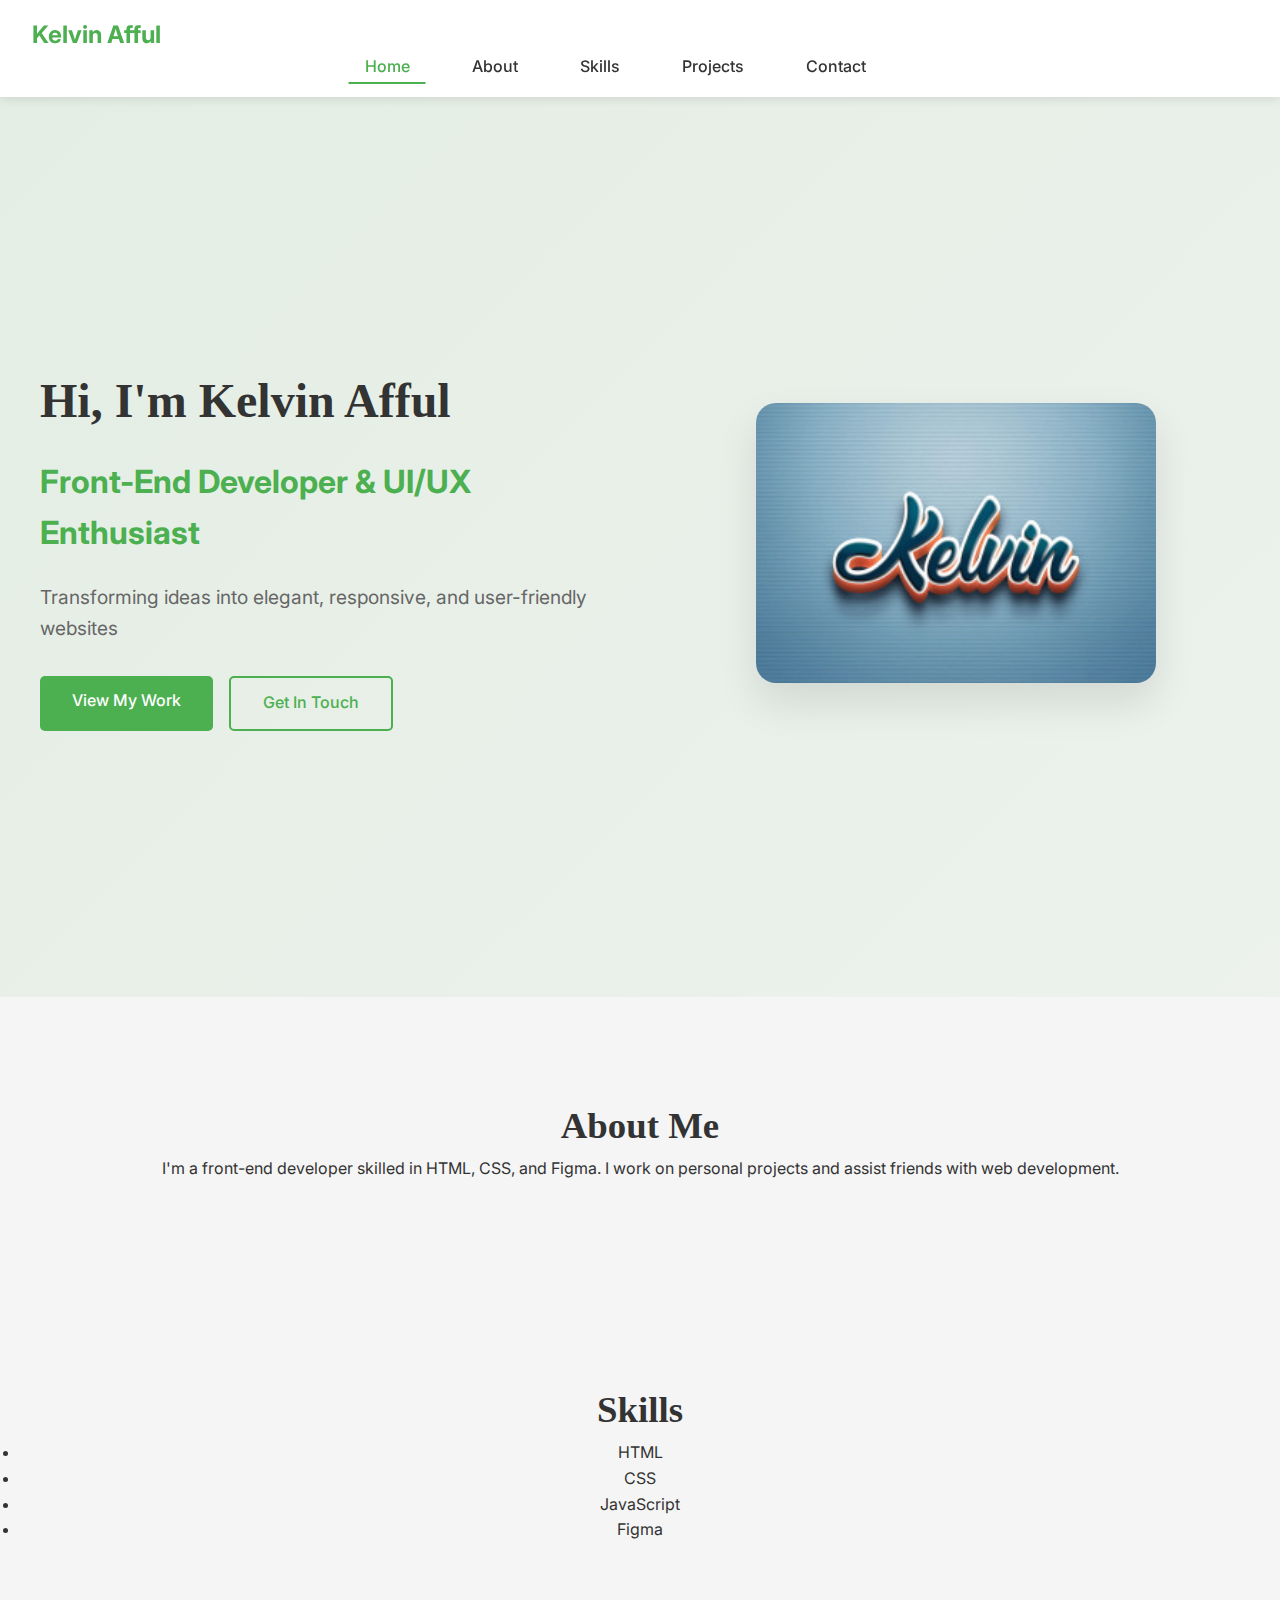
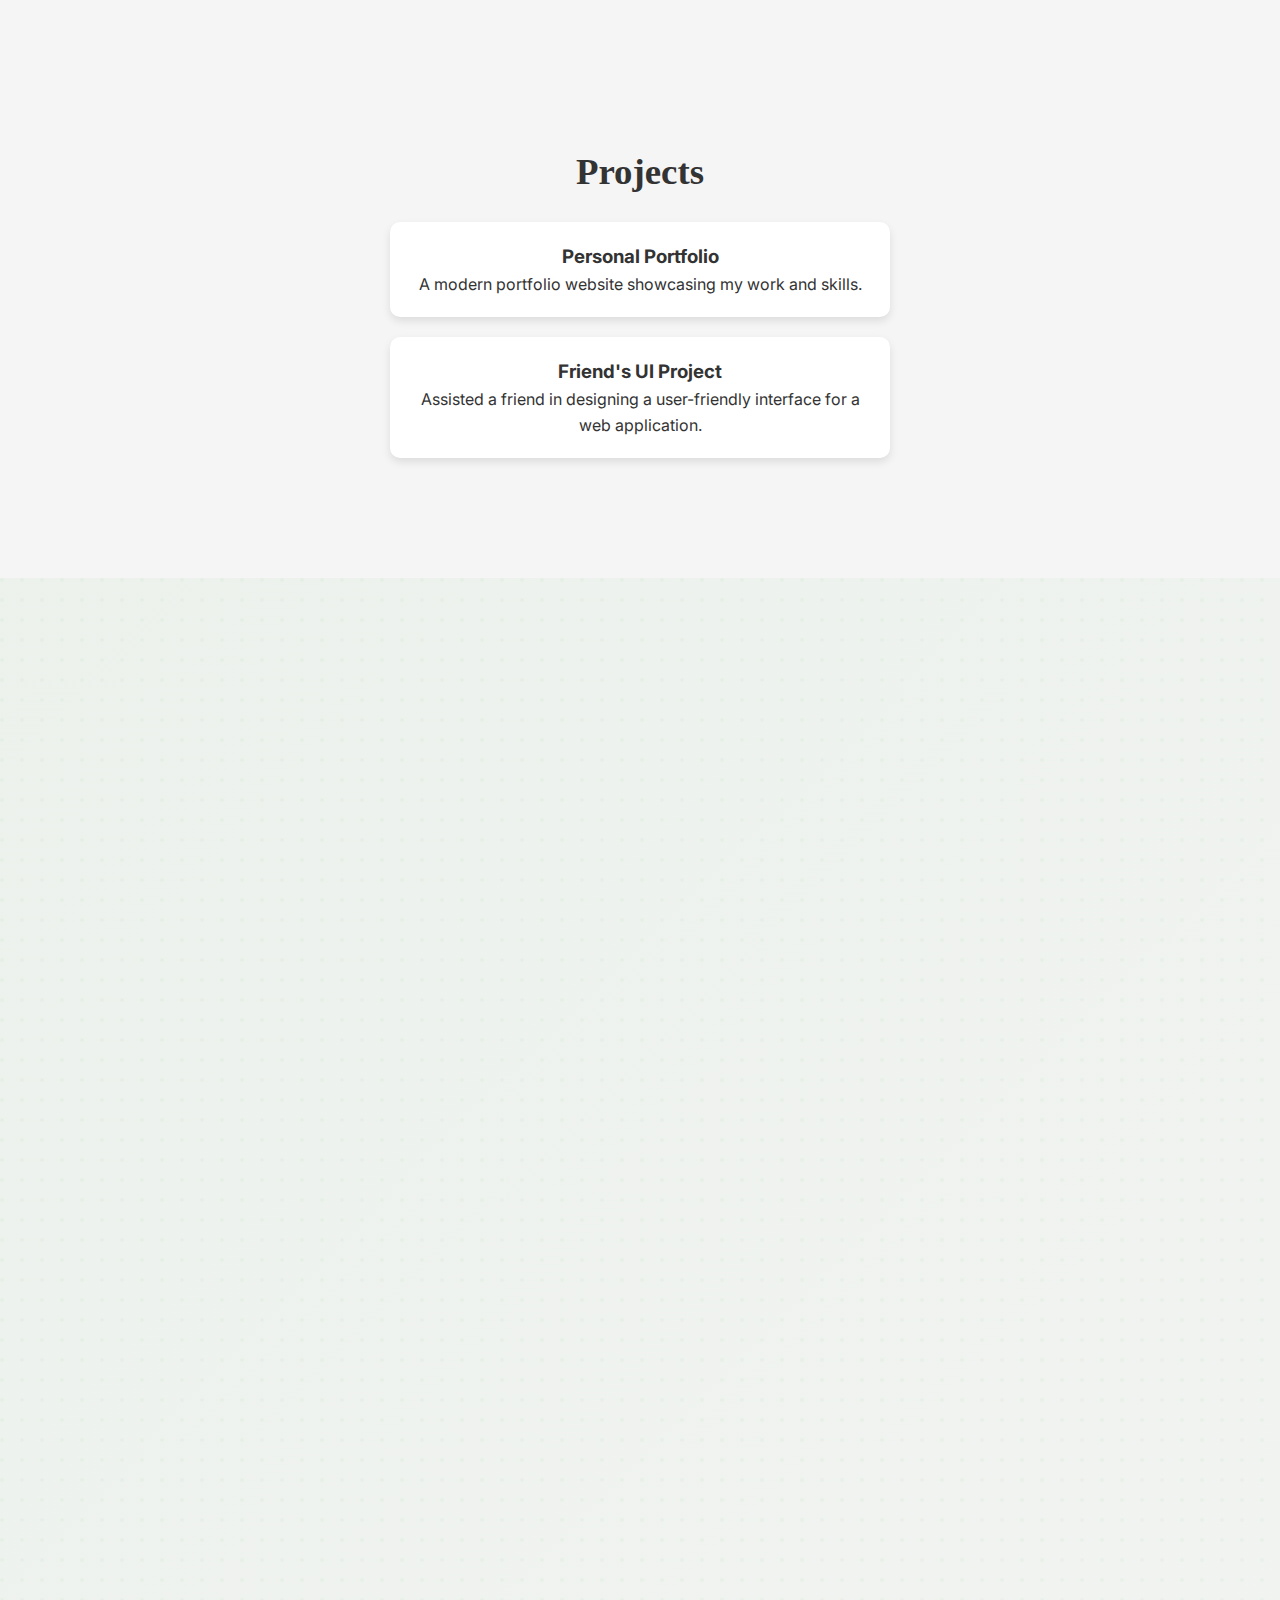
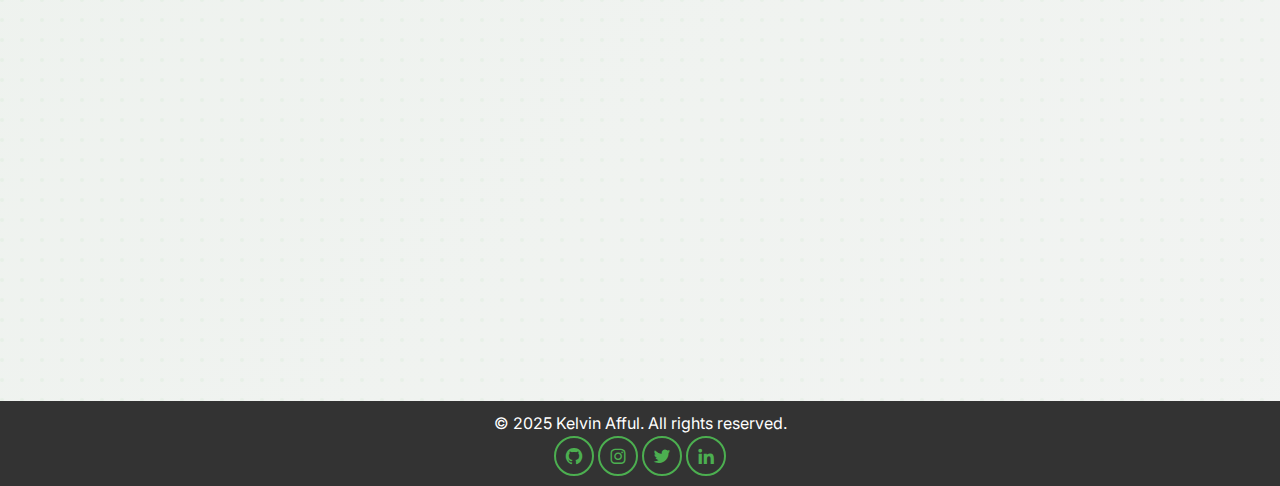
<file: index.html>
<!DOCTYPE html>
<html lang="en">
<head>
 <meta charset="UTF-8">
 <meta name=viewport content="width=device-width, initial-scale=1.0">
 <title>Kelvin Afful - Portfolio</title>
 <link rel="preconnect" href="https://fonts.googleapis.com">
 <link rel="preconnect" href="https://fonts.gstatic.com" crossorigin>
 <link href="https://fonts.googleapis.com/css2?family=Inter:wght@400;500;600;700&display=swap" rel="stylesheet">
 <link rel="stylesheet" href="style.css">
 <link href='https://unpkg.com/boxicons@2.1.4/css/boxicons.min.css' rel='stylesheet'>
 <link rel="shortcut icon" href="./kelvin-1321708114491qqylvxqmwa.jpg">
 <script defer src="script.js"></script>
</head>
<body>
 <header>
 <h1>Kelvin Afful</h1>
 <nav>
 <ul>
 <li><a href="./index.html" class="nav-link active">Home</a></li>
 <li><a href="./about.html" class="nav-link">About</a></li>
 <li><a href="./skills.html" class="nav-link">Skills</a></li>
 <li><a href="./projects.html" class="nav-link">Projects</a></li>
 <li><a href="contact.html" class="nav-link">Contact</a></li>
 <li>
 <button id="theme-toggle" aria-label="Toggle dark mode">
 <i class='bx bx-moon'></i>
 </button>
 </li>
 </ul>
 </nav>
 </header>
 <section id="hero">
    <div class="hero-content">
        <div class="hero-text">
            <h2>Hi, I'm Kelvin Afful</h2>
            <h3 class="typing-text">Front-End Developer & UI/UX Enthusiast</h3>
            <p>Transforming ideas into elegant, responsive, and user-friendly websites</p>
            <div class="hero-buttons">
                <a href="./projects.html" class="btn primary-btn">View My Work</a>
                <a href="./contact.html" class="btn secondary-btn">Get In Touch</a>
            </div>
        </div>
        <div class="hero-image">
            <img src="kelvin-1321708114491qqylvxqmwa.jpg" alt="Kelvin Afful" class="profile-picture">
        </div>
    </div>
 </section>
 <section id="about">
 <h2>About Me</h2>
 <p>I'm a front-end developer skilled in HTML, CSS, and Figma. I work on personal projects and 
assist friends with web development.</p>
 </section>
 <section id="skills">
 <h2>Skills</h2>
 <ul>
 <li>HTML</li>
 <li>CSS</li>
 <li>JavaScript</li>
 <li>Figma</li>
 </ul>
 </section>
 <section id="projects">
 <h2>Projects</h2>
 <div class="project">
 <h3>Personal Portfolio</h3>
 <p>A modern portfolio website showcasing my work and skills.</p>
 </div>
 <div class="project">
 <h3>Friend's UI Project</h3>
 <p>Assisted a friend in designing a user-friendly interface for a web application.</p>
 </div>
 </section>
 <section id="contact" class="contact-section">
    <div class="section-header" data-aos="fade-up">
        <span class="section-subtitle">Contact</span>
        <h2 class="section-title">Let's Work Together</h2>
        <p class="section-description">Feel free to reach out for collaborations or just a friendly hello</p>
    </div>
    
    <div class="contact-container">
        <div class="contact-info">
            <div class="info-header" data-aos="fade-right">
                <h3>Let's create something amazing together.</h3>
                <p>Drop me a line, and I'll get back to you as soon as possible.</p>
            </div>
            
            <div class="info-cards">
                <div class="contact-card" data-aos="fade-right">
                    <div class="card-icon">
                        <i class='bx bx-envelope'></i>
                    </div>
                    <div class="card-content">
                        <h4>Email</h4>
                        <a href="mailto:kelvinpaa135@gmail.com" class="contact-link">
                            kelvinpaa135@gmail.com
                            <i class='bx bx-right-arrow-alt'></i>
                        </a>
                    </div>
                </div>

                <div class="contact-card" data-aos="fade-right" data-aos-delay="100">
                    <div class="card-icon">
                        <i class='bx bx-current-location'></i>
                    </div>
                    <div class="card-content">
                        <h4>Location</h4>
                        <p>Ghana</p>
                        <span class="status-badge">Available for Remote Work</span>
                    </div>
                </div>

                <div class="contact-card" data-aos="fade-right" data-aos-delay="200">
                    <div class="card-icon">
                        <i class='bx bx-time-five'></i>
                    </div>
                    <div class="card-content">
                        <h4>Working Hours</h4>
                        <p>Monday - Friday</p>
                        <span class="time-badge">9:00 AM - 6:00 PM GMT</span>
                    </div>
                </div>
            </div>

            <div class="social-connect" data-aos="fade-up">
                <h4>Connect With Me</h4>
                <div class="social-links">
                    <a href="https://github.com/Ke12in" class="social-icon" aria-label="GitHub">
                        <i class='bx bxl-github'></i>
                        <span class="tooltip">GitHub</span>
                    </a>
                    <a href="https://www.instagram.com/kh.ris.tos.ny/" class="social-icon" aria-label="Instagram">
                        <i class='bx bxl-instagram'></i>
                        <span class="tooltip">Instagram</span>
                    </a>
                    <a href="https://twitter.com/be_popular_" class="social-icon" aria-label="Twitter">
                        <i class='bx bxl-twitter'></i>
                        <span class="tooltip">Twitter</span>
                    </a>
                    <a href="https://www.linkedin.com/in/kelvin-afful-2049262b8/" class="social-icon" aria-label="LinkedIn">
                        <i class='bx bxl-linkedin'></i>
                        <span class="tooltip">LinkedIn</span>
                    </a>
                </div>
            </div>
        </div>

        <form class="contact-form" id="contact-form" data-aos="fade-left">
            <div class="form-header">
                <span class="form-subtitle">Get in Touch</span>
                <h3>Let's Talk About Your Project</h3>
                <p>Share your ideas and let's create something extraordinary together.</p>
            </div>
            
            <div class="form-body">
                <div class="form-group">
                    <div class="input-container">
                        <input type="text" id="name" name="name" required class="form-input">
                        <i class='bx bx-user input-icon'></i>
                        <label for="name" class="form-label">Your Name</label>
                    </div>
                </div>

                <div class="form-group">
                    <div class="input-container">
                        <input type="email" id="email" name="email" required class="form-input">
                        <i class='bx bx-envelope input-icon'></i>
                        <label for="email" class="form-label">Your Email</label>
                    </div>
                </div>

                <div class="form-group">
                    <div class="input-container">
                        <input type="text" id="subject" name="subject" required class="form-input">
                        <i class='bx bx-edit input-icon'></i>
                        <label for="subject" class="form-label">Subject</label>
                    </div>
                </div>

                <div class="form-group">
                    <div class="input-container">
                        <textarea id="message" name="message" required class="form-input"></textarea>
                        <i class='bx bx-message-detail input-icon message-icon'></i>
                        <label for="message" class="form-label">Your Message</label>
                    </div>
                </div>

                <button type="submit" class="submit-btn">
                    <div class="btn-content">
                        <span>Send Message</span>
                        <i class='bx bx-send'></i>
                    </div>
                    <div class="btn-loading">
                        <svg viewBox="25 25 50 50">
                            <circle cx="50" cy="50" r="20"></circle>
                        </svg>
                    </div>
                </button>
            </div>
        </form>
    </div>
</section>
 <footer>
 <p>© 2025 Kelvin Afful. All rights reserved.</p>
 <div class="foot">
    <a href="https://github.com/Ke12in"><i class='bx bxl-github'></i></a>
    <a href="https://www.instagram.com/kh.ris.tos.ny/"><i class='bx bxl-instagram'></i></a>
    <a href="https://twitter.com/be_popular_"><i class='bx bxl-twitter'></i></a>
    <a href="https://www.linkedin.com/in/kelvin-afful-2049262b8/"><i class='bx bxl-linkedin'></i></a>
</div>
 </footer>
</body>
</html>
</file>
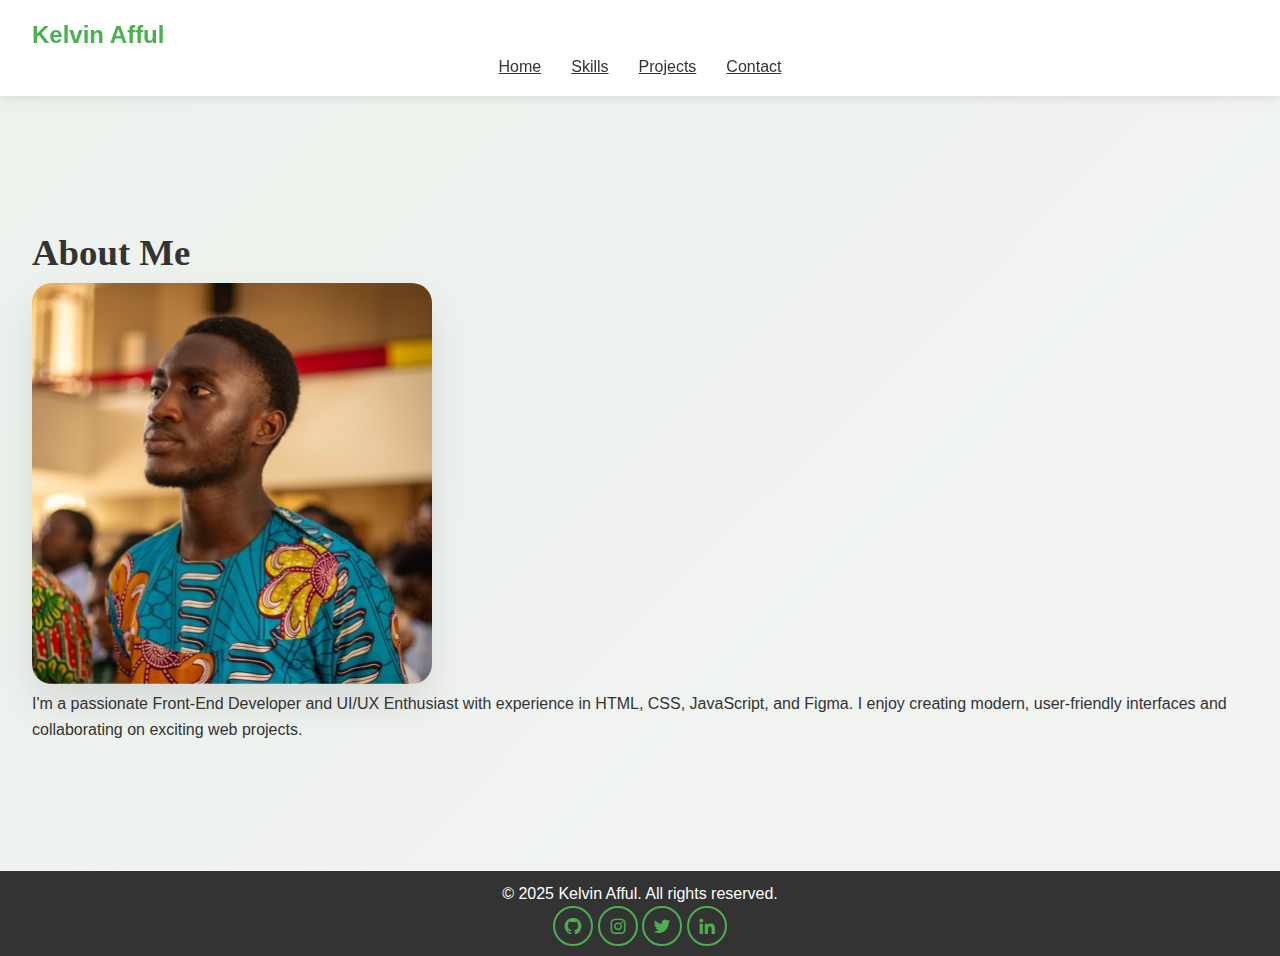
<file: about.html>
<!DOCTYPE html>
<html lang="en">
<head>
    <meta charset="UTF-8">
    <meta name="viewport" content="width=device-width, initial-scale=1.0">
    <title>About Me | Kelvin Afful</title>
    <link rel="stylesheet" href="./style.css">
    <link href='https://unpkg.com/boxicons@2.1.4/css/boxicons.min.css' rel='stylesheet'>
    <link rel="shortcut icon" href="./kelvin-1321708114491qqylvxqmwa.jpg">
</head>
<body>
    <header>
        <h1>Kelvin Afful</h1>
        <nav>
            <ul>
                <li><a href="index.html">Home</a></li>
                <li><a href="skills.html">Skills</a></li>
                <li><a href="projects.html">Projects</a></li>
                <li><a href="contact.html">Contact</a></li>
            </ul>
        </nav>
    </header>

    <main class="about-section">
        <h2>About Me</h2>
        <div class="about-container">
            <img src="./1740499702905.jpeg" alt="Kelvin Afful" class="profile-img">
            <p>
                I'm a passionate Front-End Developer and UI/UX Enthusiast with experience in HTML, CSS, JavaScript, and Figma.
                I enjoy creating modern, user-friendly interfaces and collaborating on exciting web projects.
            </p>
        </div>
    </main>

    <footer>
        <p>© 2025 Kelvin Afful. All rights reserved.</p>
        <div class="foot">
            <a href="https://github.com/Ke12in"><i class='bx bxl-github'></i></a>
            <a href="https://www.instagram.com/kh.ris.tos.ny/"><i class='bx bxl-instagram'></i></a>
            <a href="https://twitter.com/be_popular_"><i class='bx bxl-twitter'></i></a>
            <a href="https://www.linkedin.com/in/kelvin-afful-2049262b8/"><i class='bx bxl-linkedin'></i></a>
        </div>
    </footer>
</body>
</html>
</file>
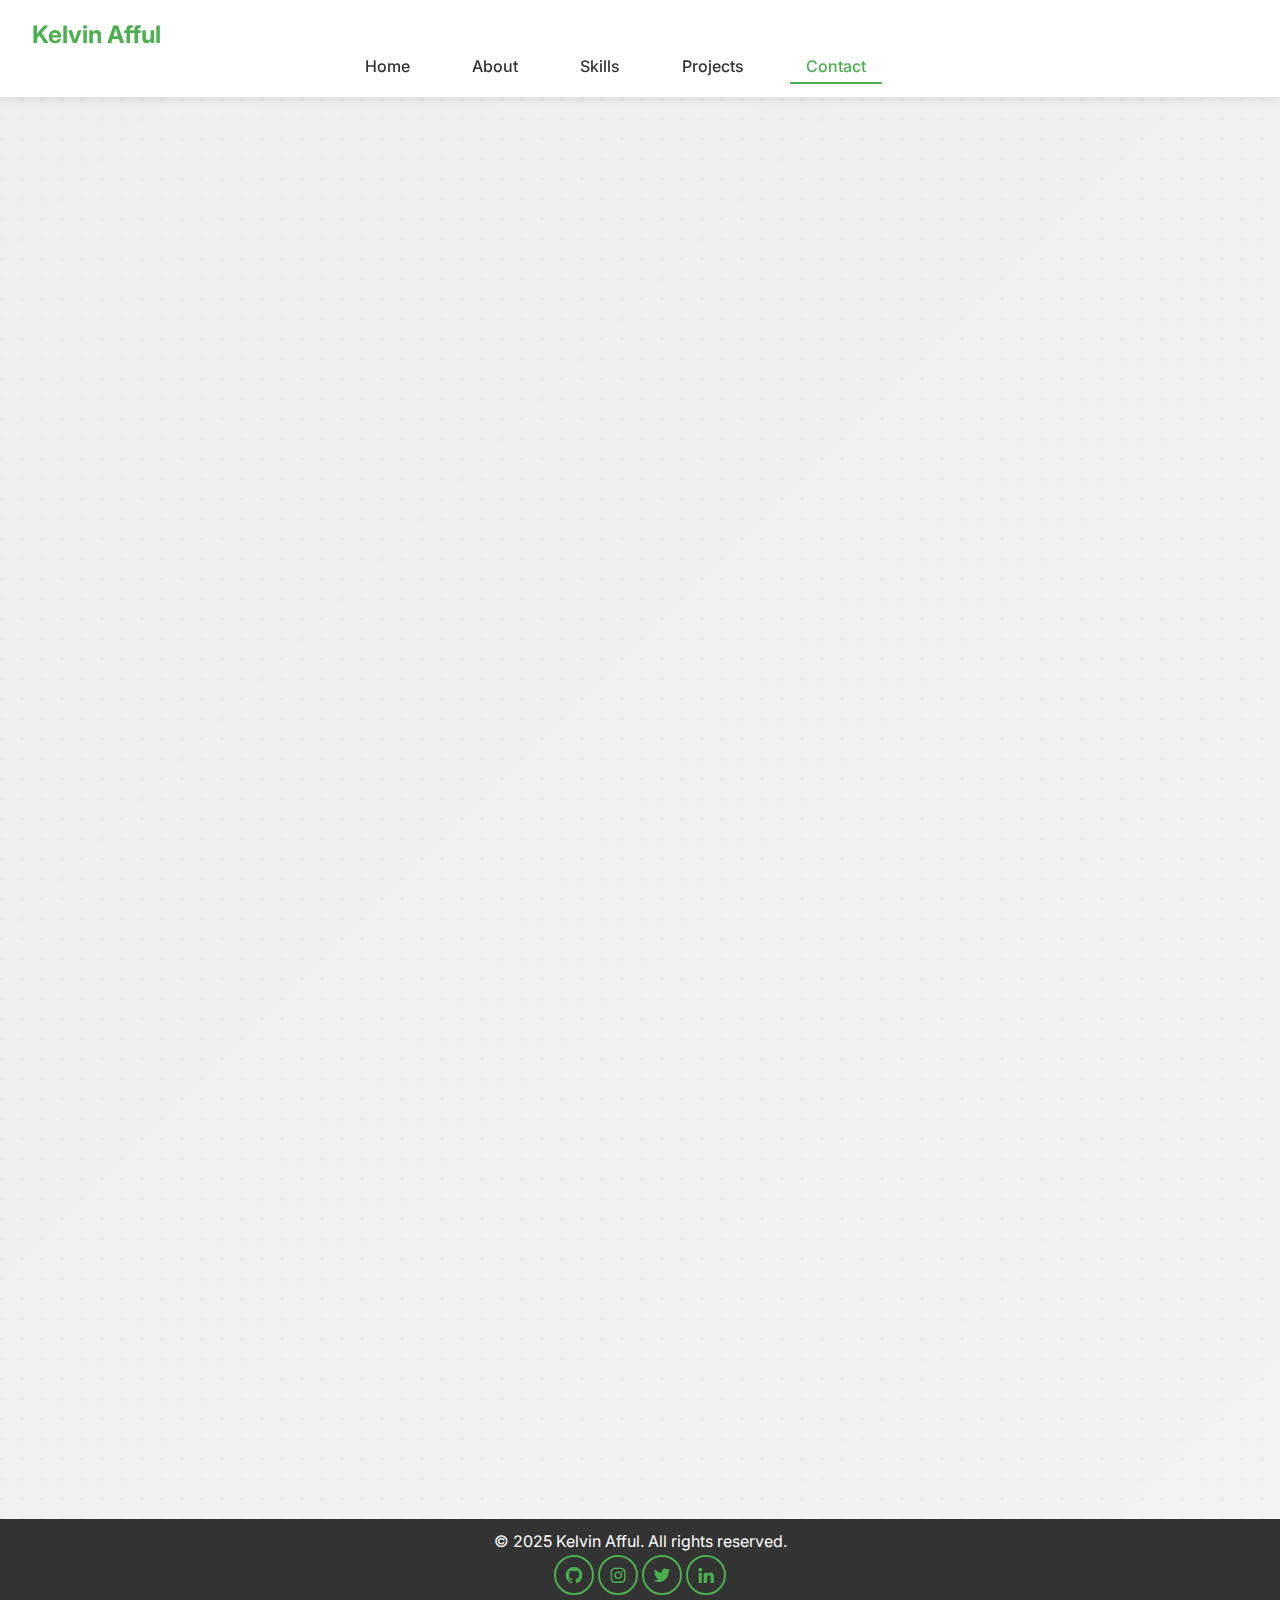
<file: contact.html>
<!DOCTYPE html>
<html lang="en">
<head>
    <meta charset="UTF-8">
    <meta name="viewport" content="width=device-width, initial-scale=1.0">
    <title>Contact - Kelvin Afful</title>
    <link rel="preconnect" href="https://fonts.googleapis.com">
    <link rel="preconnect" href="https://fonts.gstatic.com" crossorigin>
    <link href="https://fonts.googleapis.com/css2?family=Inter:wght@400;500;600;700&display=swap" rel="stylesheet">
    <link rel="stylesheet" href="./style.css">
    <link href='https://unpkg.com/boxicons@2.1.4/css/boxicons.min.css' rel='stylesheet'>
    <link rel="shortcut icon" href="./kelvin-1321708114491qqylvxqmwa.jpg">
    <script defer src="script.js"></script>
</head>
<body>
    <header>
        <h1>Kelvin Afful</h1>
        <nav>
            <ul>
                <li><a href="./index.html" class="nav-link">Home</a></li>
                <li><a href="./about.html" class="nav-link">About</a></li>
                <li><a href="./skills.html" class="nav-link">Skills</a></li>
                <li><a href="./projects.html" class="nav-link">Projects</a></li>
                <li><a href="./contact.html" class="nav-link active">Contact</a></li>
                <li>
                    <button id="theme-toggle" aria-label="Toggle dark mode">
                        <i class='bx bx-moon'></i>
                    </button>
                </li>
            </ul>
        </nav>
    </header>

    <main class="contact-section">
        <div class="section-header" data-aos="fade-up">
            <span class="section-subtitle">Contact</span>
            <h2 class="section-title">Let's Work Together</h2>
            <p class="section-description">Feel free to reach out for collaborations or just a friendly hello</p>
        </div>
        
        <div class="contact-container">
            <div class="contact-info">
                <div class="info-header" data-aos="fade-right">
                    <h3>Let's create something amazing together.</h3>
                    <p>Drop me a line, and I'll get back to you as soon as possible.</p>
                </div>
                
                <div class="info-cards">
                    <div class="contact-card" data-aos="fade-right">
                        <div class="card-icon">
                            <i class='bx bx-envelope'></i>
                        </div>
                        <div class="card-content">
                            <h4>Email</h4>
                            <a href="mailto:kelvinpaa135@gmail.com" class="contact-link">
                                kelvinpaa135@gmail.com
                                <i class='bx bx-right-arrow-alt'></i>
                            </a>
                        </div>
                    </div>

                    <div class="contact-card" data-aos="fade-right" data-aos-delay="100">
                        <div class="card-icon">
                            <i class='bx bx-current-location'></i>
                        </div>
                        <div class="card-content">
                            <h4>Location</h4>
                            <p>Ghana</p>
                            <span class="status-badge">Available for Remote Work</span>
                        </div>
                    </div>

                    <div class="contact-card" data-aos="fade-right" data-aos-delay="200">
                        <div class="card-icon">
                            <i class='bx bx-time-five'></i>
                        </div>
                        <div class="card-content">
                            <h4>Working Hours</h4>
                            <p>Monday - Friday</p>
                            <span class="time-badge">9:00 AM - 6:00 PM GMT</span>
                        </div>
                    </div>
                </div>

                <div class="social-connect" data-aos="fade-up">
                    <h4>Connect With Me</h4>
                    <div class="social-links">
                        <a href="https://github.com/Ke12in" class="social-icon" aria-label="GitHub">
                            <i class='bx bxl-github'></i>
                            <span class="tooltip">GitHub</span>
                        </a>
                        <a href="https://www.instagram.com/kh.ris.tos.ny/" class="social-icon" aria-label="Instagram">
                            <i class='bx bxl-instagram'></i>
                            <span class="tooltip">Instagram</span>
                        </a>
                        <a href="https://twitter.com/be_popular_" class="social-icon" aria-label="Twitter">
                            <i class='bx bxl-twitter'></i>
                            <span class="tooltip">Twitter</span>
                        </a>
                        <a href="https://www.linkedin.com/in/kelvin-afful-2049262b8/" class="social-icon" aria-label="LinkedIn">
                            <i class='bx bxl-linkedin'></i>
                            <span class="tooltip">LinkedIn</span>
                        </a>
                    </div>
                </div>
            </div>

            <form class="contact-form" id="contact-form" data-aos="fade-left">
                <div class="form-header">
                    <span class="form-subtitle">Get in Touch</span>
                    <h3>Let's Talk About Your Project</h3>
                    <p>Share your ideas and let's create something extraordinary together.</p>
                </div>
                
                <div class="form-body">
                    <div class="form-group">
                        <div class="input-container">
                            <input type="text" id="name" name="name" required class="form-input">
                            <i class='bx bx-user input-icon'></i>
                            <label for="name" class="form-label">Your Name</label>
                        </div>
                    </div>

                    <div class="form-group">
                        <div class="input-container">
                            <input type="email" id="email" name="email" required class="form-input">
                            <i class='bx bx-envelope input-icon'></i>
                            <label for="email" class="form-label">Your Email</label>
                        </div>
                    </div>

                    <div class="form-group">
                        <div class="input-container">
                            <input type="text" id="subject" name="subject" required class="form-input">
                            <i class='bx bx-edit input-icon'></i>
                            <label for="subject" class="form-label">Subject</label>
                        </div>
                    </div>

                    <div class="form-group">
                        <div class="input-container">
                            <textarea id="message" name="message" required class="form-input"></textarea>
                            <i class='bx bx-message-detail input-icon message-icon'></i>
                            <label for="message" class="form-label">Your Message</label>
                        </div>
                    </div>

                    <button type="submit" class="submit-btn">
                        <div class="btn-content">
                            <span>Send Message</span>
                            <i class='bx bx-send'></i>
                        </div>
                        <div class="btn-loading">
                            <svg viewBox="25 25 50 50">
                                <circle cx="50" cy="50" r="20"></circle>
                            </svg>
                        </div>
                    </button>
                </div>
            </form>
        </div>
    </main>

    <footer>
        <p>© 2025 Kelvin Afful. All rights reserved.</p>
        <div class="foot">
            <a href="https://github.com/Ke12in"><i class='bx bxl-github'></i></a>
            <a href="https://www.instagram.com/kh.ris.tos.ny/"><i class='bx bxl-instagram'></i></a>
            <a href="https://twitter.com/be_popular_"><i class='bx bxl-twitter'></i></a>
            <a href="https://www.linkedin.com/in/kelvin-afful-2049262b8/"><i class='bx bxl-linkedin'></i></a>
        </div>
    </footer>
</body>
</html>
</file>
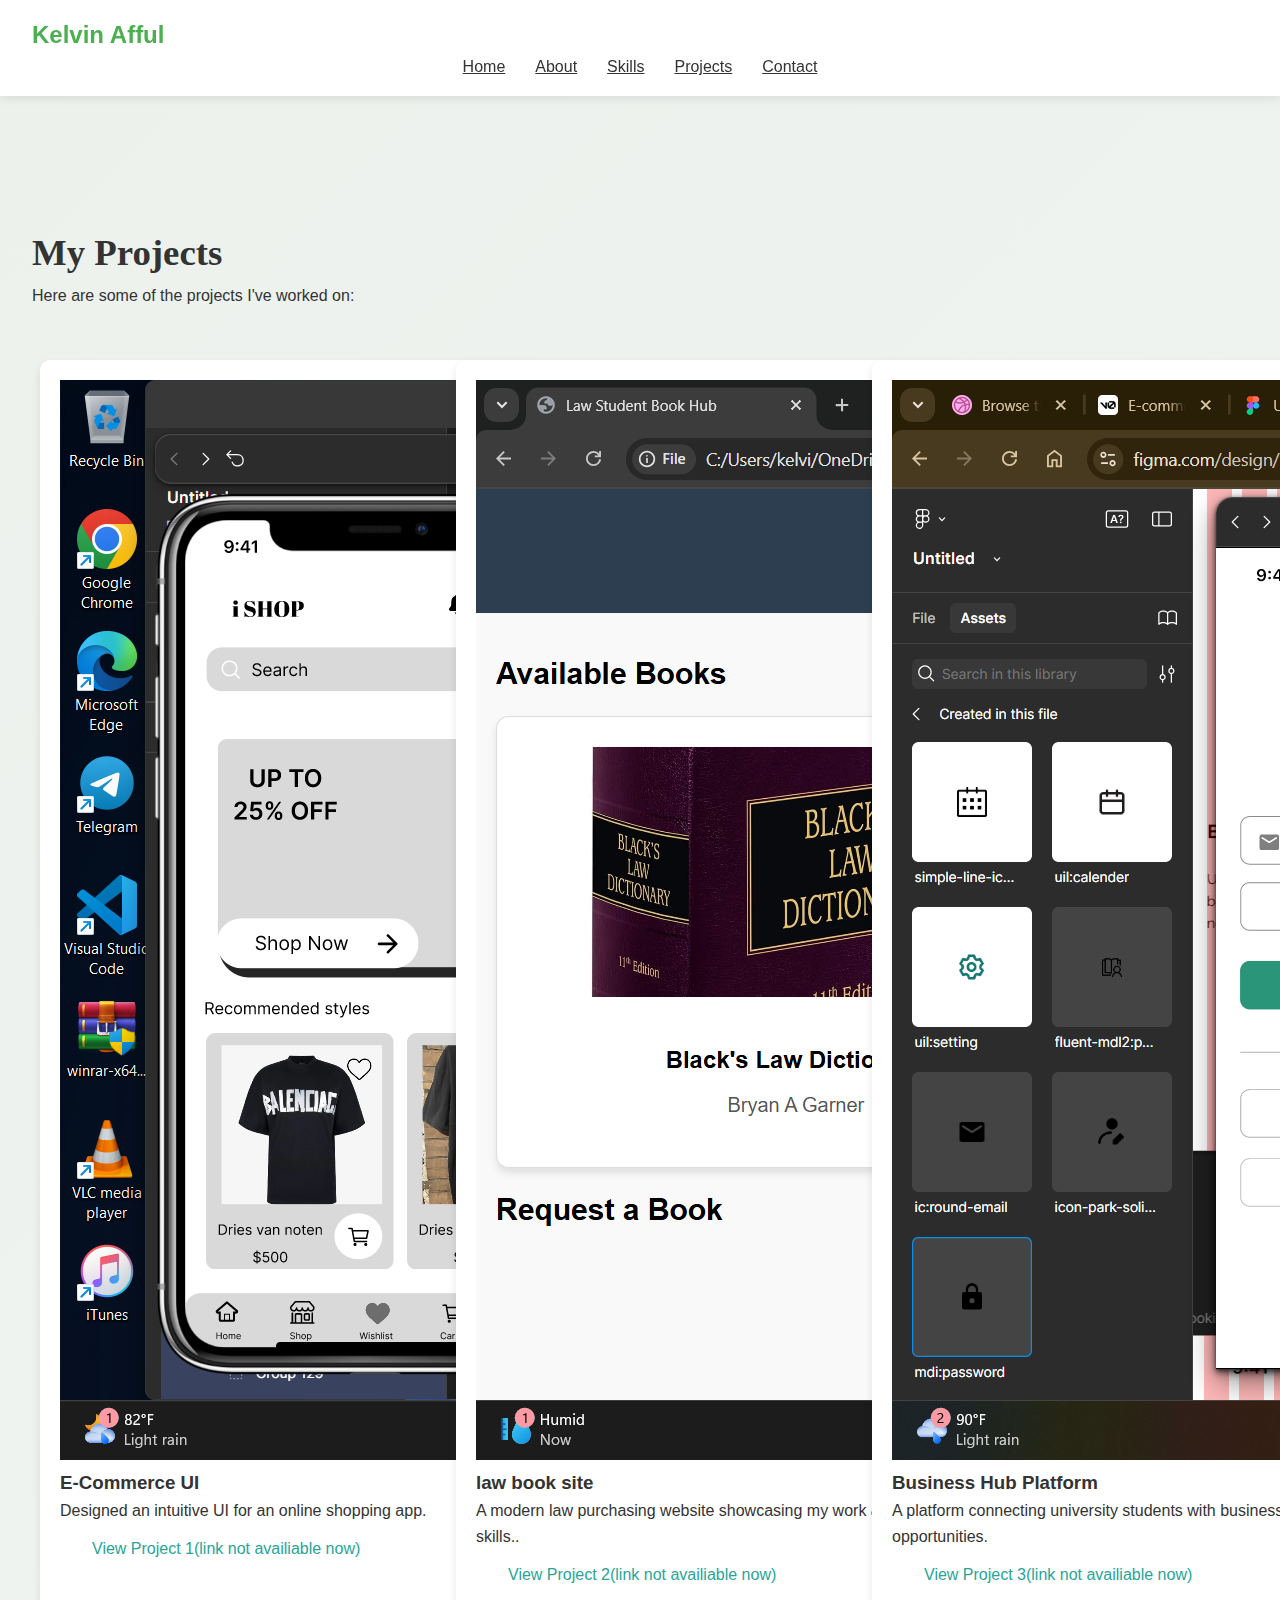
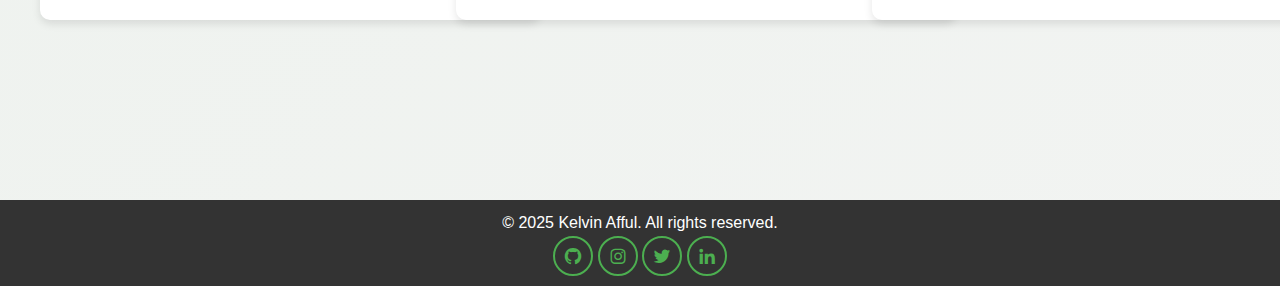
<file: projects.html>
<!DOCTYPE html>
<html lang="en">
<head>
    <meta charset="UTF-8">
    <meta name="viewport" content="width=device-width, initial-scale=1.0">
    <title>My Projects | Kelvin Afful</title>
    <link rel="stylesheet" href="./style.css">
    <link href='https://unpkg.com/boxicons@2.1.4/css/boxicons.min.css' rel='stylesheet'>
    <link rel="shortcut icon" href="./kelvin-1321708114491qqylvxqmwa.jpg">
</head>
<body>
    <header>
        <h1>Kelvin Afful</h1>
        <nav>
            <ul>
                <li><a href="index.html">Home</a></li>
                <li><a href="about.html">About</a></li>
                <li><a href="skills.html">Skills</a></li>
                <li><a href="projects.html" class="active">Projects</a></li>
                <li><a href="contact.html">Contact</a></li>
            </ul>
        </nav>
    </header>

    <main class="projects-section">
        <h2>My Projects</h2>
        <p>Here are some of the projects I've worked on:</p>
        
        <div class="projects-container">
            <div class="project">
                <img src="./Screenshot (1).png" alt="Project 1 Screenshot">
                <h3>E-Commerce UI</h3>
                <p>Designed an intuitive UI for an online shopping app.</p>
                <div class="project-links">
                    <a href="#" target="_blank" class="btn">View Project 1(link not availiable now)</a>
                </div>
            </div>

            <div class="project">
                <img src="./Screenshot (4).png" alt="Project 2 Screenshot">
                <h3>law book site</h3>
                <p>A modern law purchasing website showcasing my work and skills..</p>
                <div class="project-links">
                    <a href="#" target="_blank" class="btn">View Project 2(link not availiable now)</a>
                </div>
            </div>

            <div class="project">
                <img src="./Screenshot (58).png" alt="Project 3 Screenshot">
                <h3>Business Hub Platform</h3>
                <p>A platform connecting university students with business opportunities.</p>
                <div class="project-links">
                    <a href="#" target="_blank" class="btn">View Project 3(link not availiable now)</a>
                </div>
            </div>
        </div>
    </main>

    <footer>
        <p>© 2025 Kelvin Afful. All rights reserved.</p>
        <div class="foot">
            <a href="https://github.com/Ke12in"><i class='bx bxl-github'></i></a>
            <a href="https://www.instagram.com/kh.ris.tos.ny/"><i class='bx bxl-instagram'></i></a>
            <a href="https://twitter.com/be_popular_"><i class='bx bxl-twitter'></i></a>
            <a href="https://www.linkedin.com/in/kelvin-afful-2049262b8/"><i class='bx bxl-linkedin'></i></a>
        </div>
    </footer>
</body>
</html>
</file>
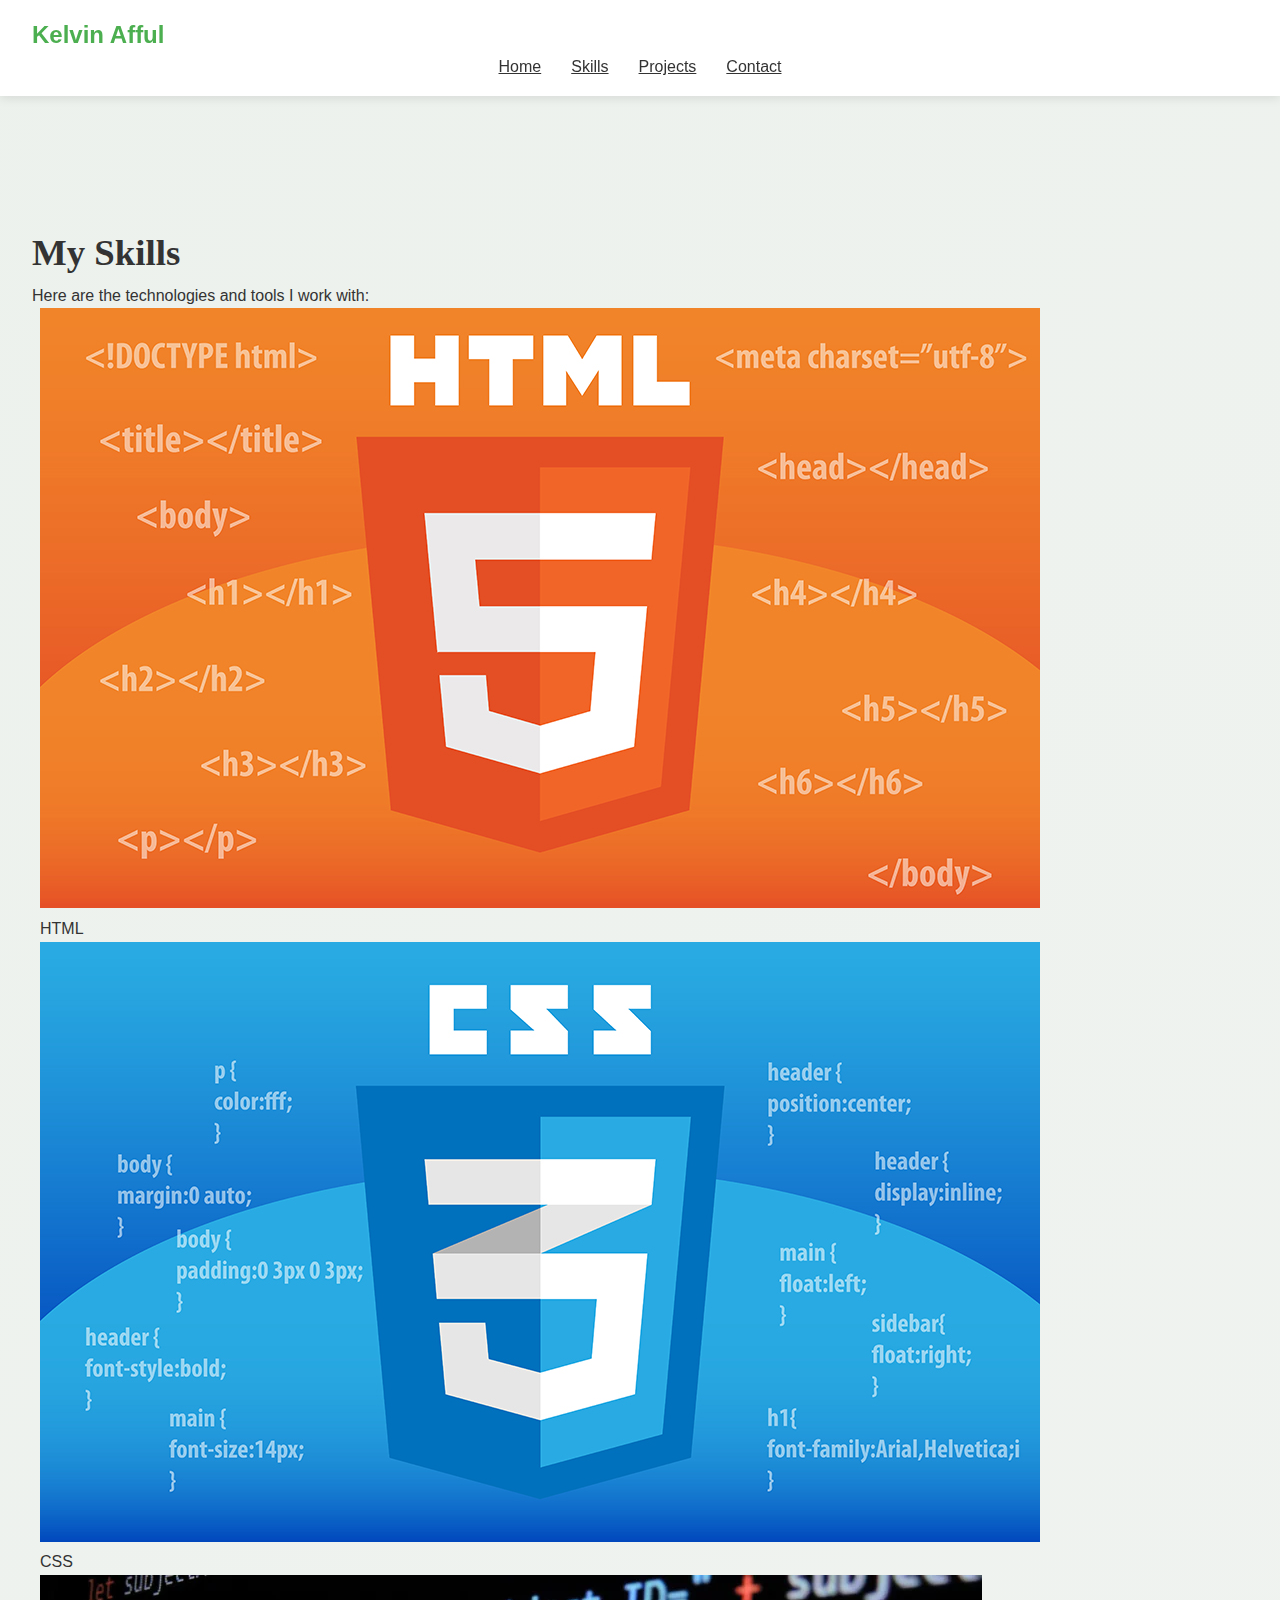
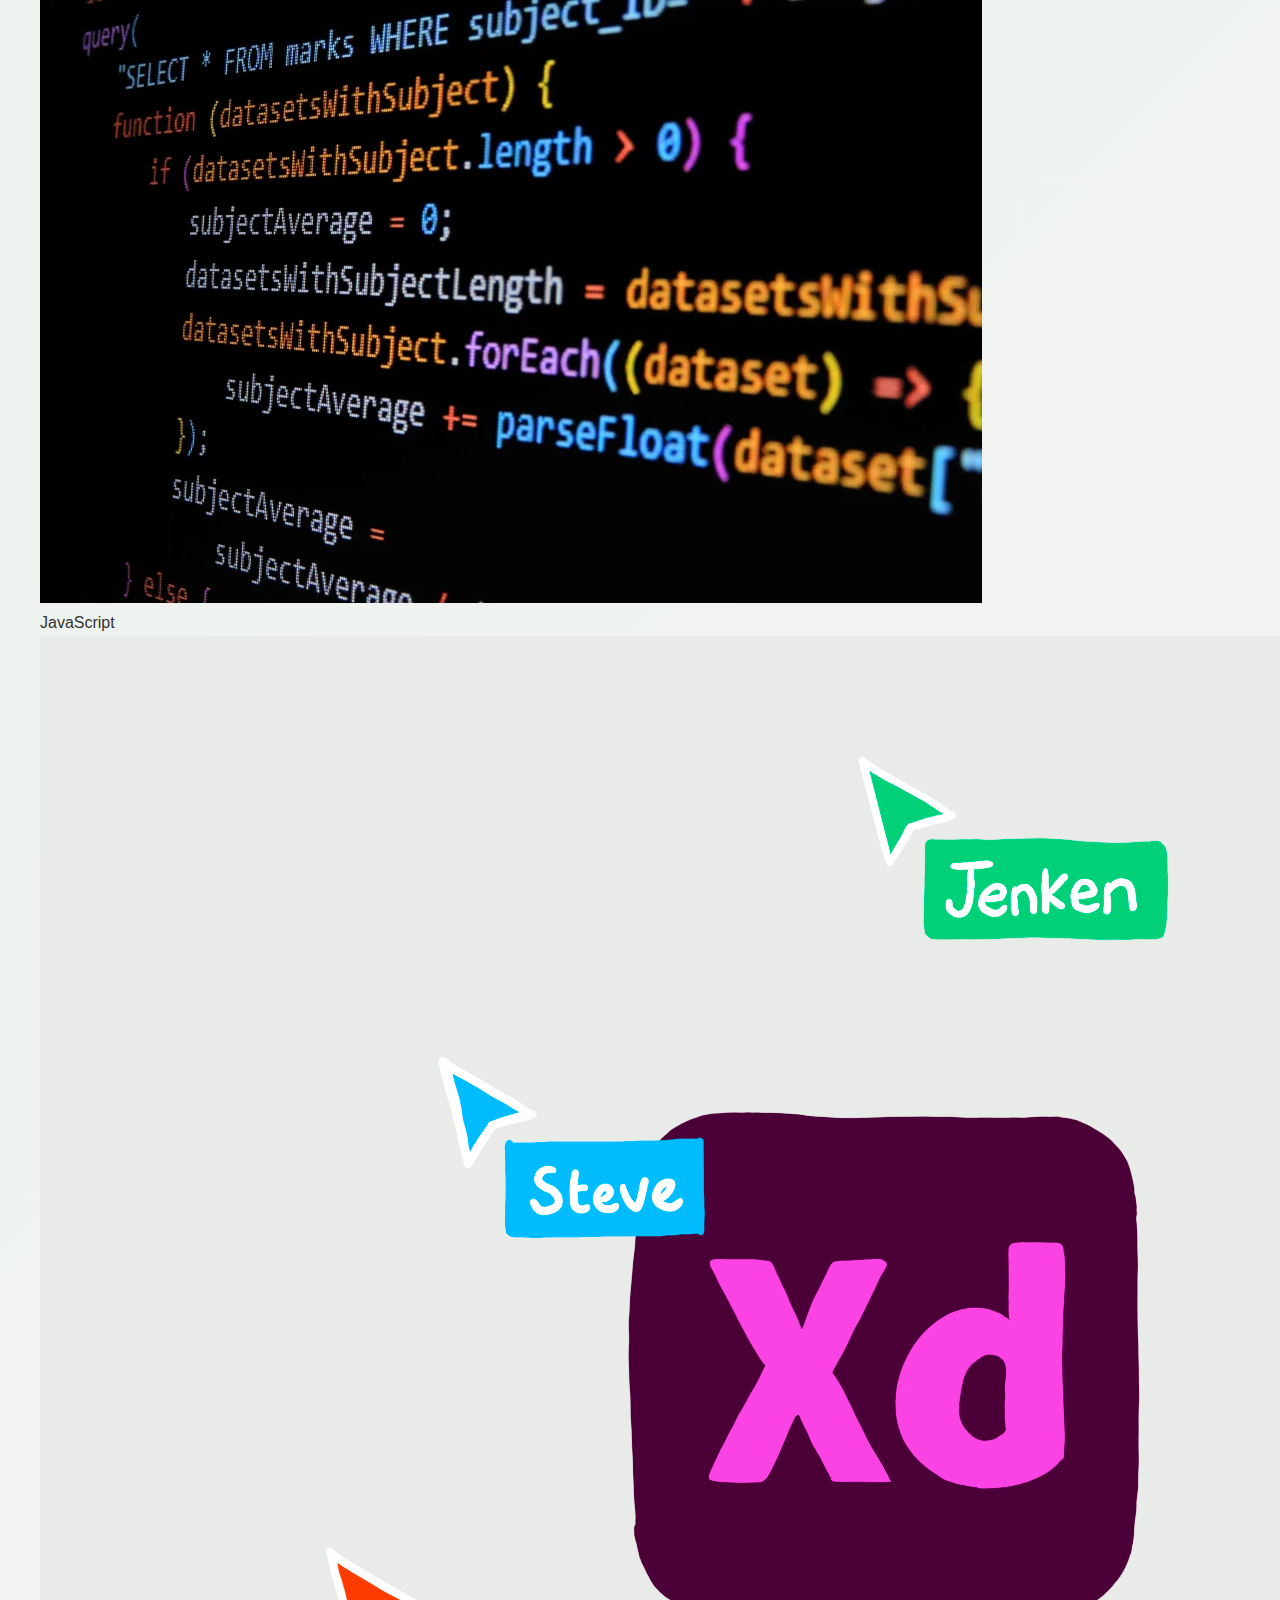
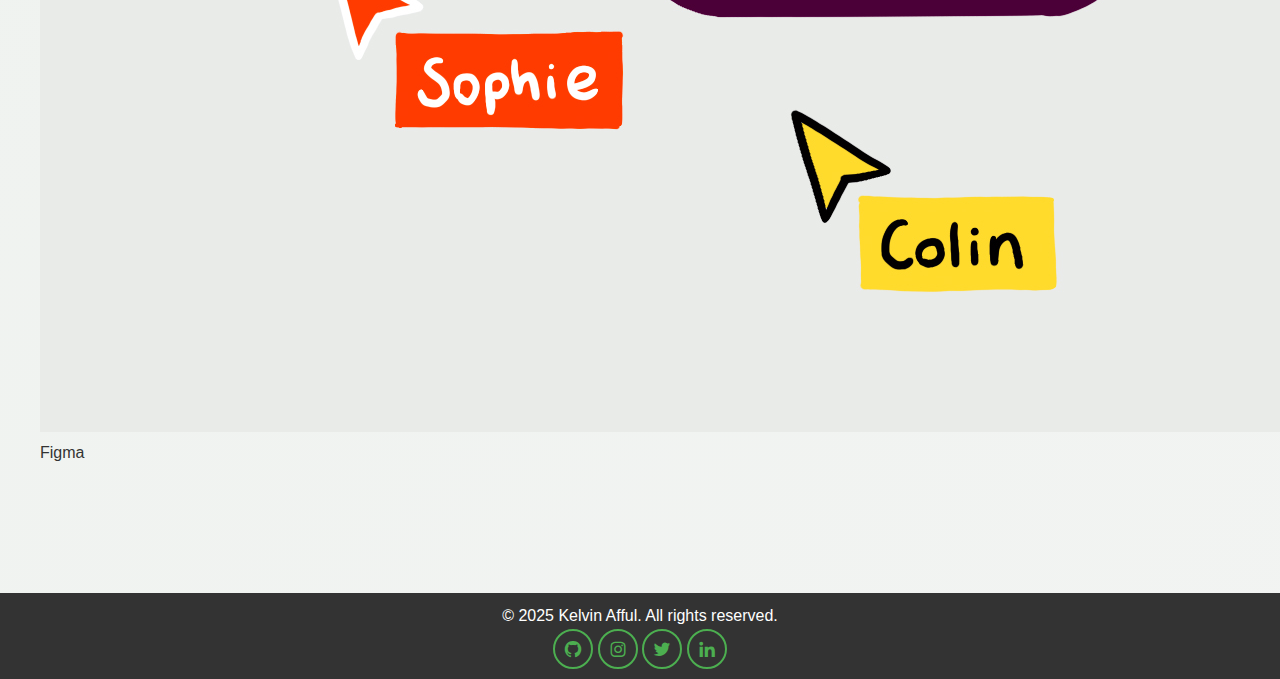
<file: skills.html>
<!DOCTYPE html>
<html lang="en">
<head>
    <meta charset="UTF-8">
    <meta name="viewport" content="width=device-width, initial-scale=1.0">
    <title>My Skills | Kelvin Afful</title>
    <link rel="stylesheet" href="./style.css">
    <link href='https://unpkg.com/boxicons@2.1.4/css/boxicons.min.css' rel='stylesheet'>
    <link rel="shortcut icon" href="./kelvin-1321708114491qqylvxqmwa.jpg">
</head>
<body>
    <header>
        <h1>Kelvin Afful</h1>
        <nav>
            <ul>
                <li><a href="index.html">Home</a></li>
                <li><a href="skills.html" class="active">Skills</a></li>
                <li><a href="projects.html">Projects</a></li>
                <li><a href="contact.html">Contact</a></li>
            </ul>
        </nav>
    </header>

    <main class="skills-section">
        <h2>My Skills</h2>
        <p>Here are the technologies and tools I work with:</p>
        <div class="skills-container">
            <div class="skill">
                <img src="./sta-je-html.jpg" alt="HTML">
                <p>HTML</p>
            </div>
            <div class="skill">
                <img src="./sta-je-css.png" alt="CSS">
                <p>CSS</p>
            </div>
            <div class="skill">
                <img src="./6573330691921d8d930b9e27_free-javascript-courses-blog-hero-image.webp" alt="JavaScript">
                <p>JavaScript</p>
            </div>
            <div class="skill">
                <img src="./Figma_Blog_Post_image-hand_drawn.jpg" alt="Figma">
                <p>Figma</p>
            </div>
        </div>
    </main>

    <footer>
        <p>© 2025 Kelvin Afful. All rights reserved.</p>
        <div class="foot">
            <a href="https://github.com/Ke12in"><i class='bx bxl-github'></i></a>
            <a href="https://www.instagram.com/kh.ris.tos.ny/"><i class='bx bxl-instagram'></i></a>
            <a href="https://twitter.com/be_popular_"><i class='bx bxl-twitter'></i></a>
            <a href="https://www.linkedin.com/in/kelvin-afful-2049262b8/"><i class='bx bxl-linkedin'></i></a>
        </div>
    </footer>
</body>
</html>
</file>
<file: style.css>
/* Reset & General Styles */
* {
    margin: 0;
    padding: 0;
    box-sizing: border-box;
    font-family: 'Inter', sans-serif;
}

:root {
    --primary-color: #4CAF50;
    --secondary-color: #333;
    --text-color: #333;
    --background-color: #f5f5f5;
    --transition: all 0.3s ease;
}

body {
    background: var(--background-color);
    color: var(--text-color);
    line-height: 1.6;
    transition: var(--transition);
}

/* Header Styling */
header {
    background: rgba(255, 255, 255, 0.95);
    backdrop-filter: blur(10px);
    box-shadow: 0 2px 10px rgba(0, 0, 0, 0.1);
    padding: 1rem 2rem;
}

header h1 {
    color: var(--primary-color);
    font-size: 1.5rem;
    font-weight: 700;
}

nav ul li a {
    color: var(--secondary-color);
    font-weight: 500;
    position: relative;
}

nav ul li a::after {
    content: '';
    position: absolute;
    bottom: -5px;
    left: 0;
    width: 0;
    height: 2px;
    background: var(--primary-color);
    transition: var(--transition);
}

nav ul li a:hover::after {
    width: 100%;
}

/* Hero Section */
#hero {
    min-height: 100vh;
    display: flex;
    align-items: center;
    padding: 6rem 2rem;
    background: linear-gradient(135deg, rgba(76, 175, 80, 0.1) 0%, rgba(76, 175, 80, 0.05) 100%);
}

.hero-content {
    max-width: 1200px;
    margin: 0 auto;
    display: grid;
    grid-template-columns: 1fr 1fr;
    gap: 4rem;
    align-items: center;
}

.hero-text {
    text-align: left;
}

.hero-text h2 {
    font-size: 3rem;
    margin-bottom: 1rem;
    color: var(--secondary-color);
}

.hero-text h3 {
    font-size: 2rem;
    color: var(--primary-color);
    margin-bottom: 1.5rem;
}

.hero-text p {
    font-size: 1.2rem;
    margin-bottom: 2rem;
    color: #666;
}

.hero-buttons {
    display: flex;
    gap: 1rem;
}

.btn {
    padding: 0.8rem 2rem;
    border-radius: 5px;
    font-weight: 500;
    text-decoration: none;
    transition: var(--transition);
}

.primary-btn {
    background: var(--primary-color);
    color: white;
}

.primary-btn:hover {
    background: #3d8c40;
    transform: translateY(-2px);
}

.secondary-btn {
    border: 2px solid var(--primary-color);
    color: var(--primary-color);
}

.secondary-btn:hover {
    background: var(--primary-color);
    color: white;
    transform: translateY(-2px);
}

.hero-image {
    position: relative;
}

.profile-picture {
    width: 100%;
    max-width: 400px;
    border-radius: 20px;
    box-shadow: 0 20px 40px rgba(0, 0, 0, 0.1);
}

/* Responsive Design */
@media (max-width: 968px) {
    .hero-content {
        grid-template-columns: 1fr;
        text-align: center;
        gap: 2rem;
    }

    .hero-text {
        text-align: center;
    }

    .hero-buttons {
        justify-content: center;
    }

    .hero-image {
        order: -1;
    }

    .profile-picture {
        max-width: 300px;
    }
}

@media (max-width: 768px) {
    header {
        padding: 1rem;
    }

    nav ul {
        gap: 1rem;
    }

    .hero-text h2 {
        font-size: 2.5rem;
    }

    .hero-text h3 {
        font-size: 1.8rem;
    }
}

/* Navbar Styling */
nav ul {
    list-style: none;
    display: flex;
    justify-content: center;
}

nav ul li {
    margin: 0 15px;
}

#theme-toggle {
    background: none;
    border: none;
    color: white;
    cursor: pointer;
    font-size: 20px;
}

/* Sections */
section {
    padding: 100px 20px;
    text-align: center;
}

/* Projects */
.project {
    background: white;
    padding: 20px;
    margin: 20px auto;
    max-width: 500px;
    border-radius: 10px;
    box-shadow: 0 4px 8px rgba(0, 0, 0, 0.1);
}

/* Contact Section */
.contact-section {
    background: linear-gradient(135deg, rgba(76, 175, 80, 0.05) 0%, rgba(76, 175, 80, 0.02) 100%);
    padding: 8rem 2rem;
    position: relative;
    overflow: hidden;
}

.contact-section::before {
    content: '';
    position: absolute;
    top: 0;
    left: 0;
    width: 100%;
    height: 100%;
    background: url('data:image/svg+xml,<svg width="20" height="20" viewBox="0 0 20 20" xmlns="http://www.w3.org/2000/svg"><circle cx="2" cy="2" r="2" fill="%234CAF50" opacity="0.1"/></svg>') repeat;
    opacity: 0.5;
    z-index: 0;
}

.section-header {
    text-align: center;
    margin-bottom: 5rem;
    position: relative;
}

.section-subtitle {
    display: inline-block;
    font-size: 1rem;
    font-weight: 500;
    color: var(--primary-color);
    background: rgba(76, 175, 80, 0.1);
    padding: 0.5rem 1rem;
    border-radius: 20px;
    margin-bottom: 1rem;
}

.section-title {
    font-size: 2.8rem;
    color: var(--secondary-color);
    margin-bottom: 1rem;
    font-weight: 700;
}

.section-description {
    color: #666;
    font-size: 1.1rem;
    max-width: 600px;
    margin: 0 auto;
}

.contact-container {
    display: grid;
    grid-template-columns: 1fr 1.2fr;
    gap: 4rem;
    max-width: 1200px;
    margin: 0 auto;
    position: relative;
    z-index: 1;
}

/* Contact Info Styles */
.info-header {
    margin-bottom: 3rem;
}

.info-header h3 {
    font-size: 2rem;
    color: var(--secondary-color);
    margin-bottom: 1rem;
    line-height: 1.3;
}

.info-header p {
    color: #666;
    font-size: 1.1rem;
}

.info-cards {
    display: flex;
    flex-direction: column;
    gap: 1.5rem;
}

.contact-card {
    background: white;
    padding: 2rem;
    border-radius: 16px;
    box-shadow: 0 10px 30px rgba(0, 0, 0, 0.05);
    display: flex;
    align-items: flex-start;
    gap: 1.5rem;
    transform: translateY(0);
    transition: all 0.4s cubic-bezier(0.4, 0, 0.2, 1);
    border: 1px solid rgba(0, 0, 0, 0.05);
}

.contact-card:hover {
    transform: translateY(-5px);
    box-shadow: 0 20px 40px rgba(76, 175, 80, 0.1);
    border-color: rgba(76, 175, 80, 0.2);
}

.card-icon {
    width: 48px;
    height: 48px;
    background: rgba(76, 175, 80, 0.1);
    border-radius: 12px;
    display: flex;
    align-items: center;
    justify-content: center;
    transition: all 0.4s ease;
    flex-shrink: 0;
}

.contact-card:hover .card-icon {
    background: var(--primary-color);
    transform: rotateY(180deg);
}

.card-icon i {
    font-size: 1.5rem;
    color: var(--primary-color);
    transition: all 0.4s ease;
}

.contact-card:hover .card-icon i {
    color: white;
    transform: rotateY(180deg);
}

.card-content {
    flex: 1;
}

.card-content h4 {
    font-size: 1.2rem;
    color: var(--secondary-color);
    margin-bottom: 0.5rem;
}

.card-content p {
    color: #666;
    margin-bottom: 0.5rem;
}

.contact-link {
    display: inline-flex;
    align-items: center;
    gap: 0.5rem;
    color: var(--primary-color);
    text-decoration: none;
    font-weight: 500;
    transition: all 0.3s ease;
}

.contact-link i {
    transition: transform 0.3s ease;
}

.contact-link:hover {
    color: #3d8c40;
}

.contact-link:hover i {
    transform: translateX(5px);
}

.status-badge, .time-badge {
    display: inline-block;
    padding: 0.4rem 1rem;
    border-radius: 20px;
    font-size: 0.9rem;
    margin-top: 0.5rem;
}

.status-badge {
    background: rgba(76, 175, 80, 0.1);
    color: var(--primary-color);
}

.time-badge {
    background: rgba(0, 0, 0, 0.05);
    color: #666;
}

/* Social Connect Styles */
.social-connect {
    margin-top: 3rem;
    text-align: center;
}

.social-connect h4 {
    font-size: 1.2rem;
    color: var(--secondary-color);
    margin-bottom: 1.5rem;
}

.social-links {
    display: flex;
    gap: 1rem;
    justify-content: center;
}

.social-icon {
    position: relative;
    width: 45px;
    height: 45px;
    border-radius: 50%;
    background: white;
    display: flex;
    align-items: center;
    justify-content: center;
    font-size: 1.5rem;
    color: var(--primary-color);
    transition: all 0.4s cubic-bezier(0.4, 0, 0.2, 1);
    box-shadow: 0 5px 15px rgba(0, 0, 0, 0.1);
}

.social-icon:hover {
    transform: translateY(-5px);
    color: white;
    background: var(--primary-color);
}

.tooltip {
    position: absolute;
    top: -40px;
    left: 50%;
    transform: translateX(-50%) translateY(10px);
    background: var(--secondary-color);
    color: white;
    padding: 0.5rem 1rem;
    border-radius: 5px;
    font-size: 0.8rem;
    opacity: 0;
    visibility: hidden;
    transition: all 0.3s ease;
}

.tooltip::after {
    content: '';
    position: absolute;
    bottom: -5px;
    left: 50%;
    transform: translateX(-50%);
    border-left: 6px solid transparent;
    border-right: 6px solid transparent;
    border-top: 6px solid var(--secondary-color);
}

.social-icon:hover .tooltip {
    opacity: 1;
    visibility: visible;
    transform: translateX(-50%) translateY(0);
}

/* Contact Form Styles */
.contact-form {
    background: white;
    padding: 3rem;
    border-radius: 20px;
    box-shadow: 0 20px 40px rgba(0, 0, 0, 0.05);
    border: 1px solid rgba(0, 0, 0, 0.05);
    max-width: 600px;
    width: 100%;
    margin: 0 auto;
}

.form-header {
    text-align: center;
    margin-bottom: 3rem;
}

.form-subtitle {
    display: inline-block;
    font-size: 0.9rem;
    font-weight: 500;
    color: var(--primary-color);
    background: rgba(76, 175, 80, 0.1);
    padding: 0.5rem 1rem;
    border-radius: 20px;
    margin-bottom: 1rem;
}

.form-header h3 {
    font-size: 2rem;
    color: var(--secondary-color);
    margin-bottom: 0.8rem;
}

.form-header p {
    color: #666;
    font-size: 1.1rem;
}

.form-body {
    display: flex;
    flex-direction: column;
    gap: 1.5rem;
}

.form-group {
    position: relative;
    margin-bottom: 1.5rem;
}

.input-container {
    position: relative;
    overflow: hidden;
    margin-bottom: 1.5rem;
}

.ripple {
    position: absolute;
    background: rgba(76, 175, 80, 0.3);
    border-radius: 50%;
    transform: scale(0);
    animation: ripple 0.6s linear;
    pointer-events: none;
}

@keyframes ripple {
    to {
        transform: scale(4);
        opacity: 0;
    }
}

.input-container.active .form-label {
    top: 0;
    left: 15px;
    font-size: 0.8rem;
    color: var(--primary-color);
    background: white;
    padding: 0 5px;
}

.dark-mode .input-container.active .form-label {
    background: #2a2a2a;
}

/* Enhanced Form Animations */
.form-input {
    width: 100%;
    padding: 1rem 2.5rem 1rem 1rem;
    font-size: 1rem;
    border: 2px solid #eee;
    border-radius: 10px;
    background: none;
    outline: none;
    transition: all 0.3s ease;
    color: var(--secondary-color);
}

.input-icon {
    position: absolute;
    right: 1rem;
    top: 50%;
    transform: translateY(-50%);
    color: #999;
    font-size: 1.2rem;
    transition: all 0.3s ease;
    pointer-events: none;
}

.message-icon {
    top: 1.5rem;
    transform: none;
}

.form-label {
    position: absolute;
    left: 1rem;
    top: 50%;
    transform: translateY(-50%);
    font-size: 1rem;
    color: #999;
    pointer-events: none;
    transition: all 0.3s ease;
    padding: 0 5px;
    background: white;
}

textarea ~ .form-label {
    top: 1.5rem;
}

.form-input:focus,
.form-input:valid {
    border-color: var(--primary-color);
}

.form-input:focus ~ .form-label,
.form-input:valid ~ .form-label {
    top: 0;
    left: 1rem;
    font-size: 0.8rem;
    color: var(--primary-color);
}

.form-input:focus ~ .input-icon,
.form-input:valid ~ .input-icon {
    color: var(--primary-color);
    transform: translateY(-50%) scale(1.2);
}

.message-icon.input-icon:focus,
.message-icon.input-icon:valid {
    transform: scale(1.2);
}

/* Dark mode adjustments */
.dark-mode .form-input {
    color: white;
    border-color: #444;
}

.dark-mode .input-icon {
    color: #888;
}

.dark-mode .form-label {
    background: #2a2a2a;
    color: #888;
}

/* Form validation styles */
.form-input:invalid:not(:placeholder-shown) ~ .input-icon {
    color: #ff4444;
}

/* Responsive adjustments */
@media (max-width: 480px) {
    .form-input {
        font-size: 0.9rem;
        padding: 0.8rem 2.2rem 0.8rem 0.8rem;
    }
    
    .input-icon {
        font-size: 1.1rem;
        right: 0.8rem;
    }
    
    .form-label {
        left: 0.8rem;
        font-size: 0.9rem;
    }
}

.submit-btn {
    width: 100%;
    padding: 1rem;
    border: none;
    border-radius: 10px;
    background: var(--primary-color);
    color: white;
    font-size: 1rem;
    font-weight: 600;
    cursor: pointer;
    position: relative;
    overflow: hidden;
    transition: all 0.4s ease;
}

.btn-content {
    display: flex;
    align-items: center;
    justify-content: center;
    gap: 0.8rem;
    transition: all 0.3s ease;
}

.submit-btn:hover {
    transform: translateY(-2px);
    box-shadow: 0 5px 15px rgba(76, 175, 80, 0.3);
}

.submit-btn:hover .btn-content i {
    transform: translateX(5px) rotate(-15deg);
}

.btn-loading {
    position: absolute;
    top: 0;
    left: 0;
    width: 100%;
    height: 100%;
    background: var(--primary-color);
    display: flex;
    align-items: center;
    justify-content: center;
    opacity: 0;
    visibility: hidden;
    transition: all 0.3s ease;
}

.submit-btn.loading .btn-content {
    opacity: 0;
    visibility: hidden;
}

.submit-btn.loading .btn-loading {
    opacity: 1;
    visibility: visible;
}

.btn-loading svg {
    width: 30px;
    height: 30px;
}

.btn-loading circle {
    fill: none;
    stroke: white;
    stroke-width: 4;
    stroke-dasharray: 125.6;
    stroke-dashoffset: 125.6;
    transform-origin: center;
    animation: loading 2s linear infinite;
}

@keyframes loading {
    0% {
        transform: rotate(0);
        stroke-dashoffset: 125.6;
    }
    50% {
        stroke-dashoffset: 0;
    }
    100% {
        transform: rotate(360deg);
        stroke-dashoffset: -125.6;
    }
}

/* Form Validation Styles */
.form-input:invalid:not(:placeholder-shown) {
    border-color: #ff4444;
}

.form-input:invalid:not(:placeholder-shown) ~ .form-label {
    color: #ff4444;
}

/* Dark Mode Form Styles */
.dark-mode .contact-form {
    background: #2a2a2a;
}

.dark-mode .form-label {
    background: #2a2a2a;
    color: #888;
}

.dark-mode .form-input {
    color: white;
    border-color: #444;
}

.dark-mode .input-icon {
    color: #888;
}

/* Responsive Form Styles */
@media (max-width: 768px) {
    .contact-form {
        padding: 2rem;
    }

    .form-header h3 {
        font-size: 1.8rem;
    }
}

@media (max-width: 480px) {
    .contact-form {
        padding: 1.5rem;
    }

    .form-header h3 {
        font-size: 1.5rem;
    }

    .form-input {
        font-size: 0.9rem;
    }
}

/* Dark Mode Styles */
.dark-mode .contact-section {
    background: linear-gradient(135deg, rgba(76, 175, 80, 0.05) 0%, rgba(76, 175, 80, 0.02) 100%);
}

.dark-mode .contact-card,
.dark-mode .contact-form {
    background: #2a2a2a;
    border-color: rgba(255, 255, 255, 0.1);
}

.dark-mode .card-content h4,
.dark-mode .form-header h3,
.dark-mode .section-title {
    color: white;
}

.dark-mode .card-content p,
.dark-mode .form-header p,
.dark-mode .section-description {
    color: #aaa;
}

.dark-mode .form-input {
    color: white;
    border-bottom-color: #444;
}

.dark-mode .form-label {
    color: #888;
}

.dark-mode .social-icon {
    background: #2a2a2a;
}

.dark-mode .time-badge {
    background: rgba(255, 255, 255, 0.1);
    color: #aaa;
}

/* Footer */
footer {
    background: #333;
    color: white;
        text-align: center;
        padding: 10px;
}
    h2 {
    color: #333;
    font-family: 'Unica One', cursive;
    font-size: 2.3rem;
  }
  
  a {
    color: #29a598;
    transition: color 0.2s ease-in-out;
  }
  
  a:hover {
    color: #020f0e;
  }
  .foot a{
    position: relative;
    display: inline-flex;
    justify-content: center;
    align-items: center;
    width: 40px;
    height: 40px;
    background: transparent;
    border: 2px solid #4CAF50;
    border-radius: 50%;
    font-size: 20px;
    color: #4CAF50;
    text-decoration: none;
    z-index: 1;
    overflow: hidden;
    transition: 0.5s;
}
.foot a:hover{
    color: rgb(28, 27, 27);
    background-color: #4CAF50;
}

/* Dark Mode */
.dark-mode {
    background: #222;
    color: #fff;
}

/* About Section */
.about-section {
    padding: 8rem 2rem;
    background: linear-gradient(135deg, rgba(76, 175, 80, 0.05) 0%, rgba(76, 175, 80, 0.02) 100%);
}

.about-content {
    display: grid;
    grid-template-columns: 1fr 1.5fr;
    gap: 4rem;
    margin-bottom: 4rem;
    align-items: start;
}

.about-image {
    position: relative;
}

.profile-img {
    width: 100%;
    max-width: 400px;
    border-radius: 20px;
    box-shadow: 0 20px 40px rgba(0, 0, 0, 0.1);
}

.image-decoration {
    position: absolute;
    width: 100%;
    height: 100%;
    border: 2px solid var(--primary-color);
    border-radius: 20px;
    top: 20px;
    left: 20px;
    z-index: -1;
}

.about-text h3 {
    font-size: 2rem;
    color: var(--secondary-color);
    margin-bottom: 1.5rem;
}

.about-details {
    display: flex;
    flex-direction: column;
    gap: 1rem;
    margin: 2rem 0;
}

.detail-item {
    display: flex;
    align-items: center;
    gap: 1rem;
    font-size: 1.1rem;
}

.detail-item i {
    color: var(--primary-color);
    font-size: 1.5rem;
}

.about-description {
    margin: 2rem 0;
}

.about-description p {
    margin-bottom: 1rem;
    color: #666;
    line-height: 1.8;
}

.about-cta {
    display: flex;
    gap: 1rem;
    margin-top: 2rem;
}

.about-stats {
    display: grid;
    grid-template-columns: repeat(3, 1fr);
    gap: 2rem;
    margin-top: 4rem;
}

.stat-item {
    background: white;
    padding: 2rem;
    border-radius: 16px;
    text-align: center;
    box-shadow: 0 10px 30px rgba(0, 0, 0, 0.05);
    transition: transform 0.3s ease;
}

.stat-item:hover {
    transform: translateY(-5px);
}

.stat-number {
    font-size: 2.5rem;
    font-weight: 700;
    color: var(--primary-color);
    display: block;
    margin-bottom: 0.5rem;
}

.stat-label {
    color: #666;
    font-size: 1.1rem;
}

/* Skills Section */
.skills-section {
    padding: 8rem 2rem;
    background: linear-gradient(135deg, rgba(76, 175, 80, 0.05) 0%, rgba(76, 175, 80, 0.02) 100%);
}

.skills-container {
    max-width: 1200px;
    margin: 0 auto;
}

.skills-category {
    margin-bottom: 4rem;
}

.skills-category h3 {
    font-size: 1.8rem;
    color: var(--secondary-color);
    margin-bottom: 2rem;
    text-align: left;
}

.skills-grid {
    display: grid;
    grid-template-columns: repeat(auto-fit, minmax(300px, 1fr));
    gap: 2rem;
}

.skill-card {
    background: white;
    padding: 2rem;
    border-radius: 16px;
    box-shadow: 0 10px 30px rgba(0, 0, 0, 0.05);
    transition: transform 0.3s ease;
    border: 1px solid rgba(0, 0, 0, 0.05);
}

.skill-card:hover {
    transform: translateY(-5px);
    box-shadow: 0 20px 40px rgba(76, 175, 80, 0.1);
    border-color: rgba(76, 175, 80, 0.2);
}

.skill-card i {
    font-size: 2.5rem;
    color: var(--primary-color);
    margin-bottom: 1rem;
}

.skill-card h4 {
    font-size: 1.3rem;
    color: var(--secondary-color);
    margin-bottom: 1rem;
}

.skill-level {
    height: 6px;
    background: #eee;
    border-radius: 3px;
    margin: 1rem 0;
    overflow: hidden;
}

.progress {
    height: 100%;
    background: var(--primary-color);
    border-radius: 3px;
    transition: width 1s ease;
}

.skill-card p {
    color: #666;
    font-size: 0.95rem;
    line-height: 1.6;
}

/* Navigation Styles */
.nav-link {
    position: relative;
    text-decoration: none;
    color: var(--secondary-color);
    font-weight: 500;
    padding: 0.5rem 1rem;
    transition: color 0.3s ease;
}

.nav-link::after {
    content: '';
    position: absolute;
    bottom: 0;
    left: 50%;
    transform: translateX(-50%);
    width: 0;
    height: 2px;
    background: var(--primary-color);
    transition: width 0.3s ease;
}

.nav-link:hover::after,
.nav-link.active::after {
    width: 100%;
}

.nav-link.active {
    color: var(--primary-color);
}

/* Dark Mode Styles */
.dark-mode .about-section,
.dark-mode .skills-section {
    background: linear-gradient(135deg, rgba(76, 175, 80, 0.05) 0%, rgba(76, 175, 80, 0.02) 100%);
}

.dark-mode .skill-card,
.dark-mode .stat-item {
    background: #2a2a2a;
    border-color: rgba(255, 255, 255, 0.1);
}

.dark-mode .skill-card h4,
.dark-mode .about-text h3 {
    color: white;
}

.dark-mode .skill-card p,
.dark-mode .about-description p,
.dark-mode .stat-label {
    color: #aaa;
}

.dark-mode .skill-level {
    background: #444;
}

/* Responsive Styles */
@media (max-width: 968px) {
    .about-content {
        grid-template-columns: 1fr;
        text-align: center;
    }

    .about-image {
        margin: 0 auto;
        max-width: 300px;
    }

    .about-details {
        justify-content: center;
    }

    .about-cta {
        justify-content: center;
    }

    .skills-grid {
        grid-template-columns: repeat(auto-fit, minmax(250px, 1fr));
    }
}

@media (max-width: 768px) {
    .about-stats {
        grid-template-columns: 1fr;
    }

    .skills-category h3 {
        text-align: center;
    }
}

@media (max-width: 480px) {
    .about-section,
    .skills-section {
        padding: 6rem 1rem;
    }

    .section-title {
        font-size: 2rem;
    }

    .about-text h3 {
        font-size: 1.8rem;
    }

    .stat-number {
        font-size: 2rem;
    }
}

/* Projects Page Styles */
.projects-section {
    padding: 8rem 2rem;
    background: linear-gradient(135deg, rgba(76, 175, 80, 0.05) 0%, rgba(76, 175, 80, 0.02) 100%);
}

.projects-container {
    max-width: 1200px;
    margin: 0 auto;
    display: grid;
    grid-template-columns: repeat(auto-fit, minmax(350px, 1fr));
    gap: 3rem;
    padding: 2rem 0;
}

.project-card {
    background: white;
    border-radius: 16px;
    overflow: hidden;
    box-shadow: 0 10px 30px rgba(0, 0, 0, 0.05);
    transition: transform 0.3s ease;
    border: 1px solid rgba(0, 0, 0, 0.05);
}

.project-card:hover {
    transform: translateY(-10px);
    box-shadow: 0 20px 40px rgba(76, 175, 80, 0.1);
}

.project-image {
    position: relative;
    overflow: hidden;
    aspect-ratio: 16/9;
}

.project-image img {
    width: 100%;
    height: 100%;
    object-fit: cover;
    transition: transform 0.5s ease;
}

.project-card:hover .project-image img {
    transform: scale(1.1);
}

.project-overlay {
    position: absolute;
    top: 0;
    left: 0;
    width: 100%;
    height: 100%;
    background: rgba(0, 0, 0, 0.7);
    display: flex;
    align-items: center;
    justify-content: center;
    opacity: 0;
    transition: opacity 0.3s ease;
}

.project-card:hover .project-overlay {
    opacity: 1;
}

.project-links {
    display: flex;
    gap: 1rem;
}

.project-link {
    width: 45px;
    height: 45px;
    background: white;
    border-radius: 50%;
    display: flex;
    align-items: center;
    justify-content: center;
    color: var(--primary-color);
    font-size: 1.3rem;
    transform: translateY(20px);
    opacity: 0;
    transition: all 0.3s ease;
}

.project-card:hover .project-link {
    transform: translateY(0);
    opacity: 1;
}

.project-link:hover {
    background: var(--primary-color);
    color: white;
    transform: translateY(-5px);
}

.project-content {
    padding: 2rem;
}

.project-content h3 {
    font-size: 1.5rem;
    color: var(--secondary-color);
    margin-bottom: 1rem;
}

.project-content p {
    color: #666;
    margin-bottom: 1.5rem;
    line-height: 1.6;
}

.project-tech {
    display: flex;
    flex-wrap: wrap;
    gap: 0.5rem;
}

.tech-tag {
    padding: 0.4rem 1rem;
    background: rgba(76, 175, 80, 0.1);
    color: var(--primary-color);
    border-radius: 20px;
    font-size: 0.9rem;
    font-weight: 500;
}

.more-projects {
    text-align: center;
    margin-top: 4rem;
    padding: 3rem;
    background: white;
    border-radius: 16px;
    box-shadow: 0 10px 30px rgba(0, 0, 0, 0.05);
    max-width: 800px;
    margin: 4rem auto 0;
}

.more-projects h3 {
    font-size: 1.8rem;
    color: var(--secondary-color);
    margin-bottom: 1rem;
}

.more-projects p {
    color: #666;
    margin-bottom: 2rem;
}

/* Dark Mode Projects Styles */
.dark-mode .project-card {
    background: #2a2a2a;
    border-color: rgba(255, 255, 255, 0.1);
}

.dark-mode .project-content h3 {
    color: white;
}

.dark-mode .project-content p {
    color: #aaa;
}

.dark-mode .more-projects {
    background: #2a2a2a;
}

.dark-mode .more-projects h3 {
    color: white;
}

.dark-mode .more-projects p {
    color: #aaa;
}

/* Responsive Projects Styles */
@media (max-width: 768px) {
    .projects-container {
        grid-template-columns: 1fr;
        padding: 1rem;
    }

    .project-content {
        padding: 1.5rem;
    }

    .project-content h3 {
        font-size: 1.3rem;
    }

    .more-projects {
        padding: 2rem;
        margin: 3rem 1rem 0;
    }
}

@media (max-width: 480px) {
    .projects-section {
        padding: 6rem 1rem;
    }

    .project-content {
        padding: 1rem;
    }

    .tech-tag {
        font-size: 0.8rem;
        padding: 0.3rem 0.8rem;
    }
}

/* Notification System */
.notification {
    position: fixed;
    bottom: 20px;
    right: 20px;
    padding: 1rem 2rem;
    border-radius: 10px;
    background: white;
    box-shadow: 0 5px 15px rgba(0, 0, 0, 0.1);
    display: flex;
    align-items: center;
    gap: 1rem;
    transform: translateX(120%);
    transition: transform 0.3s ease;
    z-index: 1000;
}

.notification.show {
    transform: translateX(0);
}

.notification.success {
    border-left: 4px solid var(--primary-color);
}

.notification.error {
    border-left: 4px solid #ff4444;
}

.notification i {
    font-size: 1.5rem;
}

.notification.success i {
    color: var(--primary-color);
}

.notification.error i {
    color: #ff4444;
}

/* Animation Classes */
.animate {
    animation: fadeInUp 0.6s ease-out forwards;
}

[data-aos] {
    opacity: 0;
    transition: all 0.6s ease;
}

[data-aos].aos-animate {
    opacity: 1;
}

/* Add smooth scrolling to the entire page */
html {
    scroll-behavior: smooth;
}

/* Add page transition effects */
.page-transition {
    position: fixed;
    top: 0;
    left: 0;
    width: 100%;
    height: 100%;
    background: var(--primary-color);
    z-index: 9999;
    transform: scaleY(0);
    transform-origin: top;
    transition: transform 0.6s cubic-bezier(0.4, 0, 0.2, 1);
}

.page-transition.active {
    transform: scaleY(1);
}

/* Add hover effect to all interactive elements */
a, button {
    transition: all 0.3s cubic-bezier(0.4, 0, 0.2, 1);
}

/* Add subtle hover effect to cards */
.project, .skill {
    transition: transform 0.3s cubic-bezier(0.4, 0, 0.2, 1),
                box-shadow 0.3s cubic-bezier(0.4, 0, 0.2, 1);
}

.project:hover, .skill:hover {
    transform: translateY(-5px);
    box-shadow: 0 15px 30px rgba(0, 0, 0, 0.1);
}

/* Submit Button Loading Animation */
@keyframes gradient {
    0% {
        background-position: 0% 50%;
    }
    50% {
        background-position: 100% 50%;
    }
    100% {
        background-position: 0% 50%;
    }
}

.submit-btn.loading {
    background: linear-gradient(45deg, var(--primary-color), #2196F3, var(--primary-color));
    background-size: 200% 200%;
    animation: gradient 2s ease infinite;
}

/* Form Validation Animation */
@keyframes shake {
    0%, 100% {
        transform: translateX(0);
    }
    25% {
        transform: translateX(-5px);
    }
    75% {
        transform: translateX(5px);
    }
}

.form-input:invalid:not(:placeholder-shown) {
    animation: shake 0.3s ease-in-out;
}

/* Notification Animation */
@keyframes slideIn {
    from {
        transform: translateX(120%);
    }
    to {
        transform: translateX(0);
    }
}

@keyframes slideOut {
    from {
        transform: translateX(0);
    }
    to {
        transform: translateX(120%);
    }
}

.notification {
    animation: slideIn 0.3s ease forwards;
}

.notification.hide {
    animation: slideOut 0.3s ease forwards;
}
</file>
